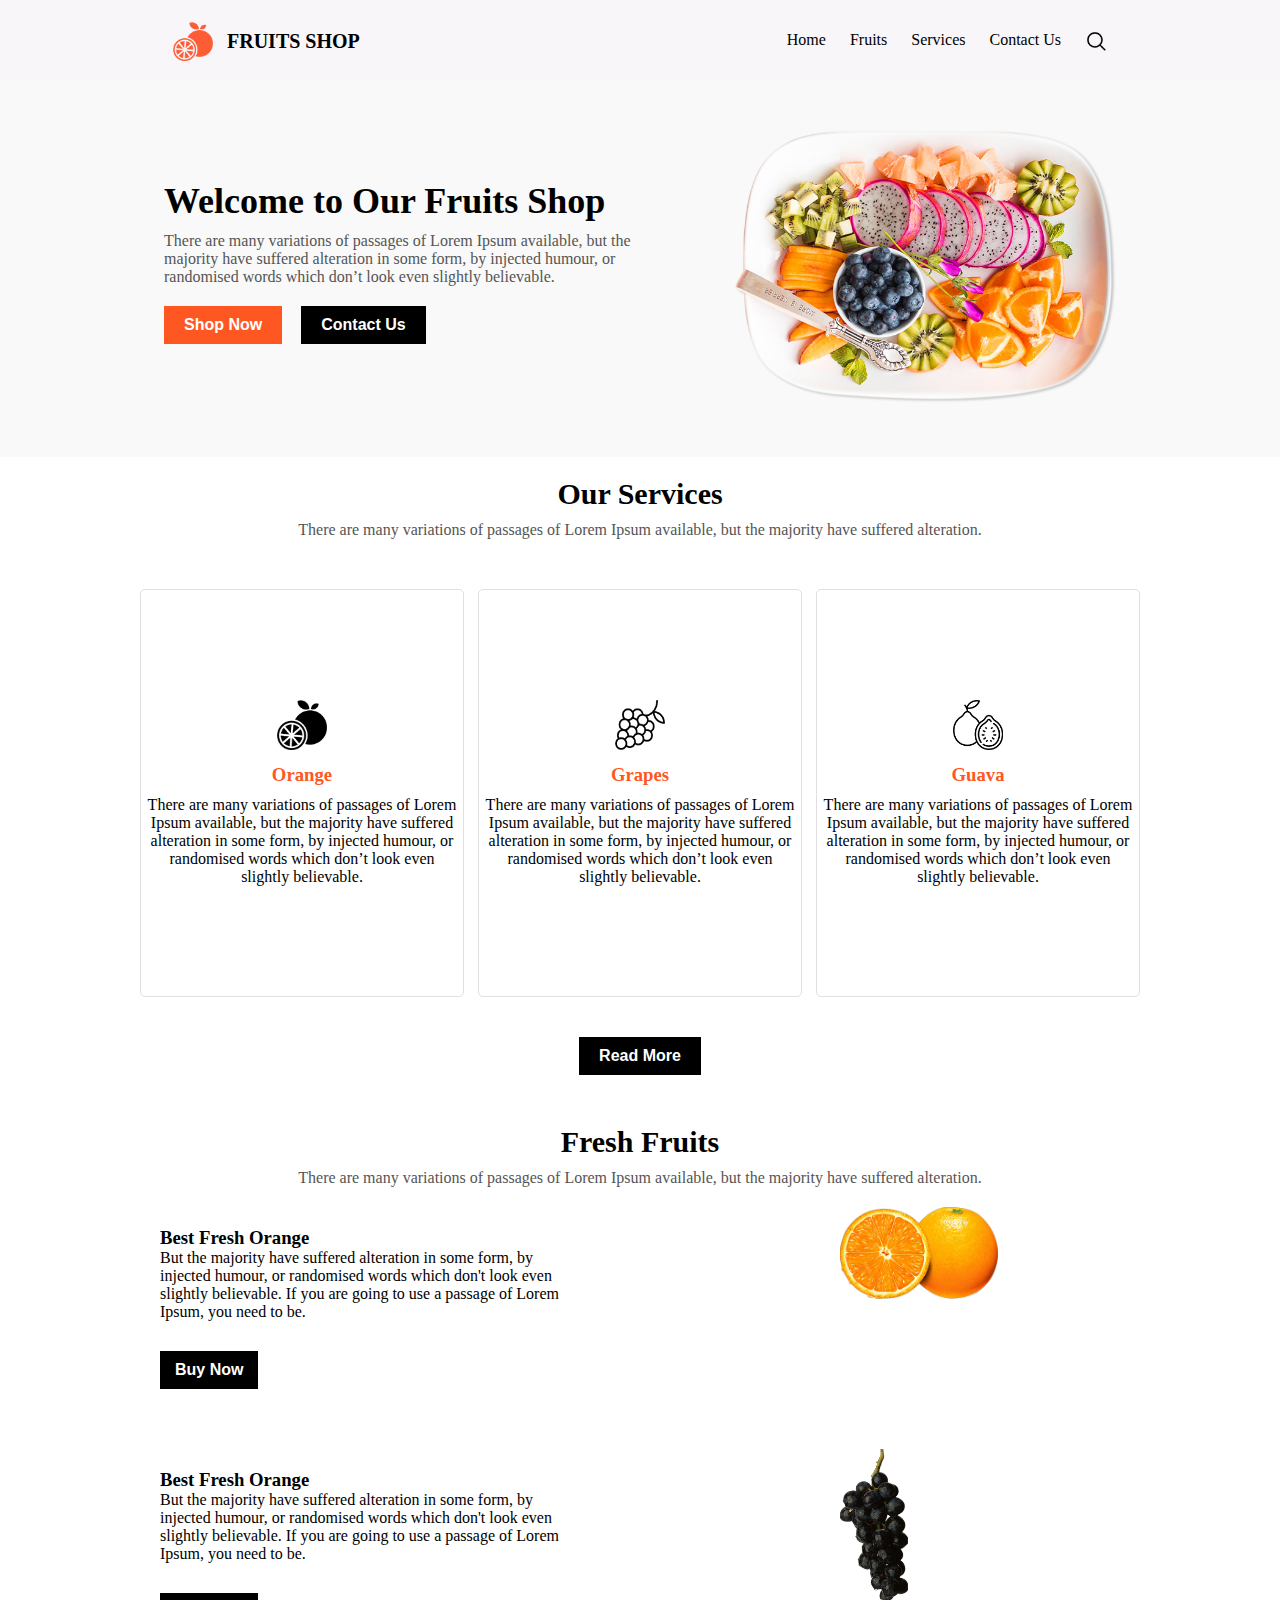
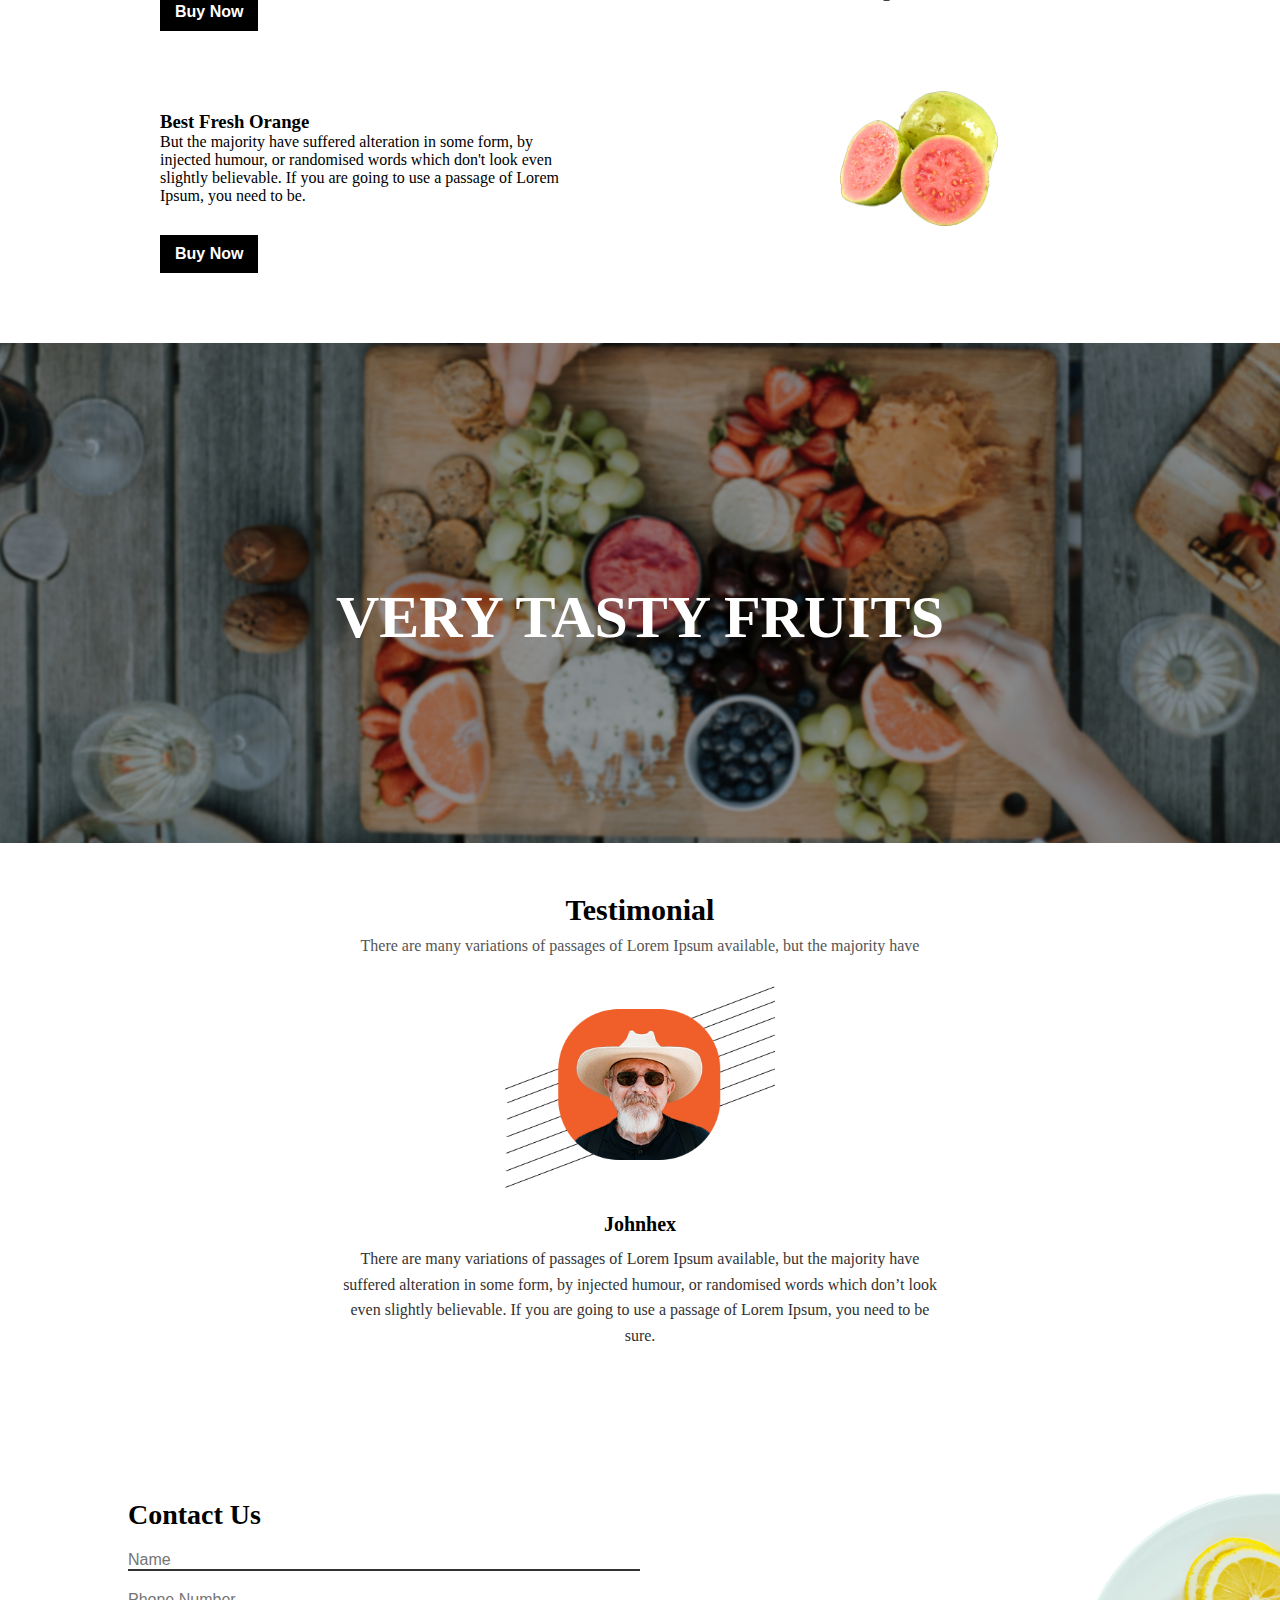
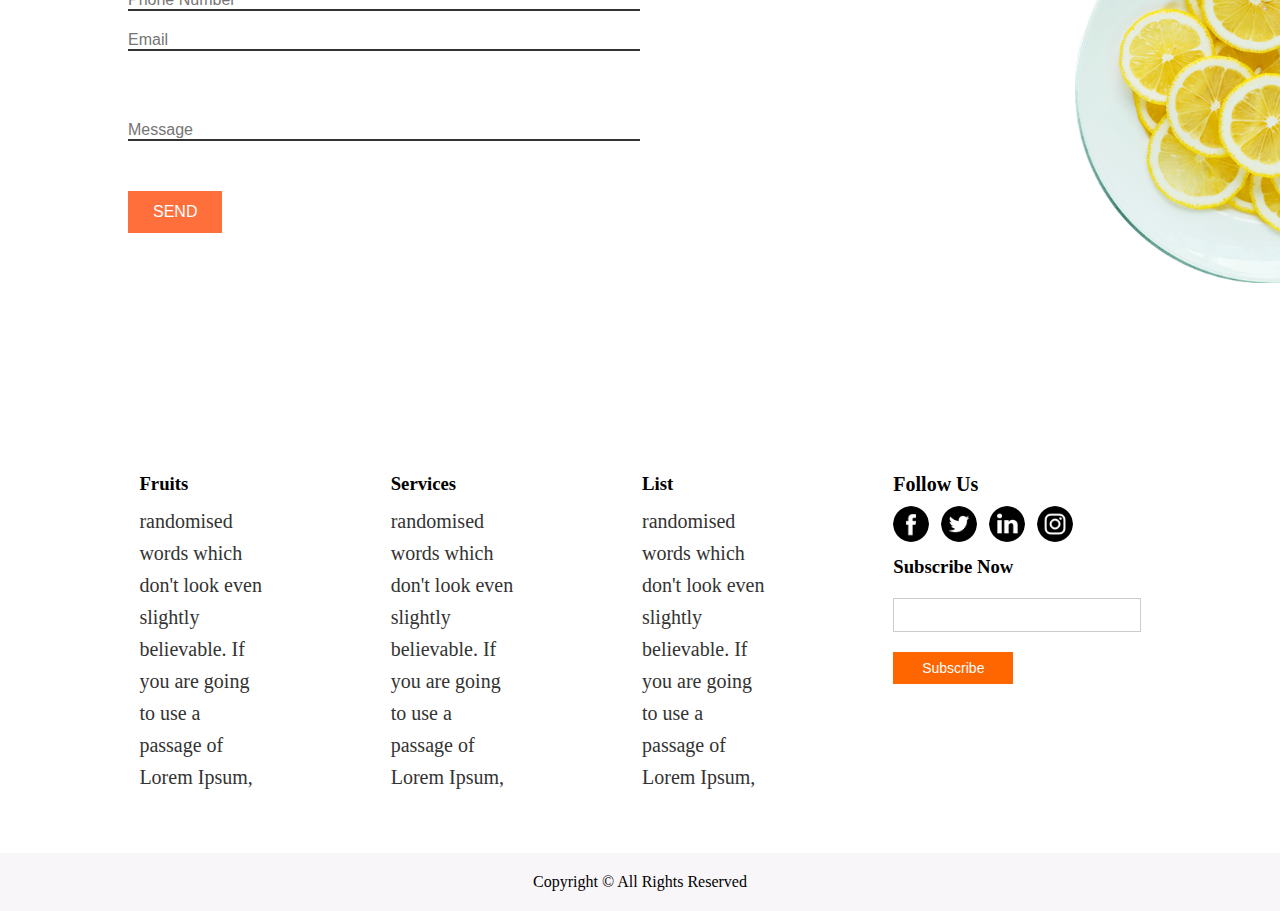
<file: index.html>
<!DOCTYPE html>
<html>

<head>
    <meta charset="utf-8">
    <title>Fruits Shop</title>
    <link rel="stylesheet" href="./style.css">
</head>

<body>

    <div class="header">
        <div class="container">
            <div class="logo">
                <img src="./assets/images/logo.png" alt="Fruits Shop">
                <p>FRUITS SHOP</p>
            </div>
            <div class="links">
                <a href="./index.html">Home</a>
                <a href="./pages/fruits.html">Fruits</a>
                <a href="./pages/services.html">Services</a>
                <a href="./pages/contact.html">Contact Us</a>
                <a href="#"><img src="./assets/images/search.png" alt="Search"></a>
            </div>
        </div>
        <p class="clear"></p>
    </div>

    <div class="hero">
        <div class="container">
            <div class="hero-text">
                <h1>Welcome to Our Fruits Shop</h1>
                <p>There are many variations of passages of Lorem Ipsum available, but the majority have suffered
                    alteration in some form, by injected humour, or randomised words which don’t look even slightly
                    believable.</p>
                <div class="buttons">
                    <button type="button" class="btn shop">Shop Now</button>
                    <button type="button" class="btn contact">Contact Us</button>
                </div>
            </div>
            <div class="hero-image">
                <img src="./assets/images/dish.png" alt="Fruits dish">
            </div>
            <p class="clear"></p>
        </div>
    </div>

    <div class="services">
        <div class="container">
            <h2>Our Services</h2>
            <p class="services-desc">
                There are many variations of passages of Lorem Ipsum available, but the majority have suffered
                alteration.
            </p>

            <div class="services-cards">
                <img src="./assets/images/item1.png" alt="Orange">
                <h3>Orange</h3>
                <p>There are many variations of passages of Lorem Ipsum available, but the majority have suffered
                    alteration in some form, by injected humour, or randomised words which don’t look even slightly
                    believable.</p>
            </div>

            <div class="services-cards">
                <img src="./assets/images/item2.png" alt="Grapes">
                <h3>Grapes</h3>
                <p>There are many variations of passages of Lorem Ipsum available, but the majority have suffered
                    alteration in some form, by injected humour, or randomised words which don’t look even slightly
                    believable.</p>
            </div>

            <div class="services-cards">
                <img src="./assets/images/item.png" alt="Guava">
                <h3>Guava</h3>
                <p>There are many variations of passages of Lorem Ipsum available, but the majority have suffered
                    alteration in some form, by injected humour, or randomised words which don’t look even slightly
                    believable.</p>
            </div>

        </div>

    </div>

    <div class="buttons">
        <button type="button" class="btn-read-more read-more">Read More</button>
    </div>

    <div class="fresh-fruits">
        <div class="container">
            <h2>Fresh Fruits</h2>
            <p class="fresh-desc">
                There are many variations of passages of Lorem Ipsum available, but the majority have suffered
                alteration.
            </p>

            <div class="fruit-item">
                <div class="fruit-text">
                    <h3>Best Fresh Orange</h3>
                    <p>But the majority have suffered alteration in some form, by injected humour, or randomised
                        words
                        which don't look even slightly believable. If you are going to use a passage of Lorem Ipsum,
                        you need to be.</p>
                    <button class="btn buy-now">Buy Now</button>
                </div>
                <div class="fruit-image">
                    <img class="orange" src="./assets/images/orange.png" alt="Orange">
                </div>
                <p class="clear"></p>
            </div>

            <div class="fruit-item">
                <div class="fruit-text">
                    <h3>Best Fresh Orange</h3>
                    <p>But the majority have suffered alteration in some form, by injected humour, or randomised
                        words
                        which don't look even slightly believable. If you are going to use a passage of Lorem Ipsum,
                        you need to be.</p>
                    <button class="btn buy-now">Buy Now</button>
                </div>
                <div class="fruit-image">
                    <img class="grapes" src="./assets/images/grapes.png" alt="Grapes">
                </div>
                <p class="clear"></p>
            </div>

            <div class="fruit-item">
                <div class="fruit-text">
                    <h3>Best Fresh Orange</h3>
                    <p>But the majority have suffered alteration in some form, by injected humour, or randomised
                        words
                        which don't look even slightly believable. If you are going to use a passage of Lorem Ipsum,
                        you need to be.</p>
                    <button class="btn buy-now">Buy Now</button>
                </div>
                <div class="fruit-image">
                    <img class="guava" src="./assets/images/gauva.png" alt="Guava">
                </div>
                <p class="clear"></p>
            </div>
        </div>
    </div>

    <div class="hero-section">
        <h1>VERY TASTY FRUITS</h1>
    </div>

    <div class="client">
        <div class="container">
            <h2>Testimonial</h2>
            <p class="client-desc">There are many variations of passages of Lorem Ipsum available, but the majority have
            </p>
            <div class="client-image">
                <img src="./assets/images/client.png" alt="Client">
            </div>
            <p class="client-name">Johnhex</p>
            <p class="client-comment">
                There are many variations of passages of Lorem Ipsum available, but the majority have suffered
                alteration in some form, by injected humour, or randomised words which don’t look even slightly
                believable. If you are going to use a passage of Lorem Ipsum, you need to be sure.
            </p>
        </div>
    </div>

    <div class="contact-us">
        <div class="form-container">
            <h2>Contact Us</h2>
            <form>
                <input type="text" placeholder="Name" required>
                <input type="number" placeholder="Phone Number" required>
                <input type="email" placeholder="Email" required>
                <input class="message" type="text" placeholder="Message">
                <button type="submit" class="send-btn">SEND</button>
            </form>
        </div>
        <div class="image-container">
            <img src="./assets/images/orange-dish.png" alt="Orange Dish">
        </div>
        <p class="clear"></p>
    </div>

    <div class="footer">
        <div class="footer-section">
            <h3>Fruits</h3>
            <p>randomised words which don't look even slightly believable. If you are going to use a passage of Lorem
                Ipsum,</p>
        </div>
        <div class="footer-section">
            <h3>Services</h3>
            <p>randomised words which don't look even slightly believable. If you are going to use a passage of Lorem
                Ipsum,</p>
        </div>
        <div class="footer-section">
            <h3>List</h3>
            <p>randomised words which don't look even slightly believable. If you are going to use a passage of Lorem
                Ipsum,</p>
        </div>
        <div class="footer-section follow">
            <h3 class="follow-us">Follow Us</h3>
            <div class="social-icons">
                <img src="./assets/images/fb.png" alt="Facebook">
                <img src="./assets/images/twitter.png" alt="Twitter">
                <img src="./assets/images/linkedin.png" alt="LinkedIn">
                <img src="./assets/images/instagram.png" alt="Instagram">
            </div>
            <h3>Subscribe Now</h3>
            <input class="footer-input" type="email">
            <button class="subscribe-btn">Subscribe</button>
        </div>
        <p class="clear"></p>
    </div>


    <div class="copyright-section">
        <div class="container">
            <p>Copyright © All Rights Reserved</p>
        </div>
    </div>

    </div>
</body>

</html>
</file>
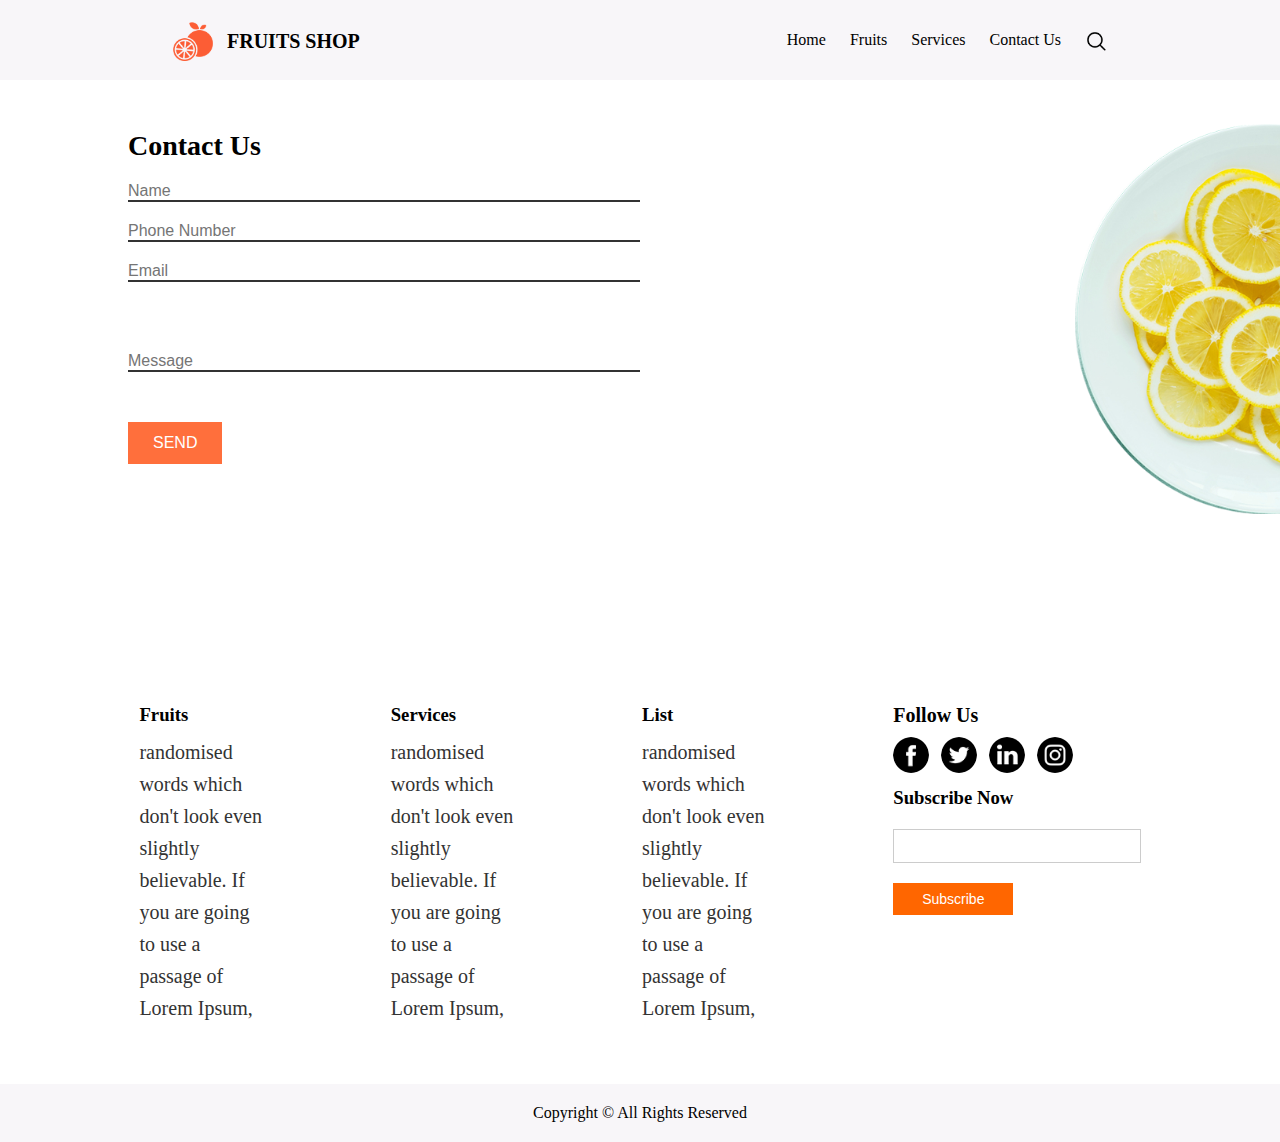
<file: pages/contact.html>
<!DOCTYPE html>
<html lang="en">

<head>
    <meta charset="UTF-8">
    <title>Contact</title>
    <link rel="stylesheet" href="../style.css">
</head>

<body>
    <div class="header">
        <div class="container">
            <div class="logo">
                <img src="../assets/images/logo.png" alt="Fruits Shop">
                <p>FRUITS SHOP</p>
            </div>
            <div class="links">
                <a href="../index.html">Home</a>
                <a href="./fruits.html">Fruits</a>
                <a href="./services.html">Services</a>
                <a href="./contact.html">Contact Us</a>
                <a href="#"><img src="../assets/images/search.png" alt="Search"></a>
            </div>
        </div>
        <p class="clear"></p>
    </div>

    <div class="contact-us">
        <div class="form-container">
            <h2>Contact Us</h2>
            <form>
                <input type="text" placeholder="Name" required>
                <input type="number" placeholder="Phone Number" required>
                <input type="email" placeholder="Email" required>
                <input class="message" type="text" placeholder="Message">
                <button type="submit" class="send-btn">SEND</button>
            </form>
        </div>
        <div class="image-container">
            <img src="../assets/images/orange-dish.png" alt="Orange Dish">
        </div>
        <p class="clear"></p>
    </div>

    <div class="footer">
        <div class="footer-section">
            <h3>Fruits</h3>
            <p>randomised words which don't look even slightly believable. If you are going to use a passage of Lorem
                Ipsum,</p>
        </div>
        <div class="footer-section">
            <h3>Services</h3>
            <p>randomised words which don't look even slightly believable. If you are going to use a passage of Lorem
                Ipsum,</p>
        </div>
        <div class="footer-section">
            <h3>List</h3>
            <p>randomised words which don't look even slightly believable. If you are going to use a passage of Lorem
                Ipsum,</p>
        </div>
        <div class="footer-section follow">
            <h3 class="follow-us">Follow Us</h3>
            <div class="social-icons">
                <img src="../assets/images/fb.png" alt="Facebook">
                <img src="../assets/images/twitter.png" alt="Twitter">
                <img src="../assets/images/linkedin.png" alt="LinkedIn">
                <img src="../assets/images/instagram.png" alt="Instagram">
            </div>
            <h3>Subscribe Now</h3>
            <input class="footer-input" type="email">
            <button class="subscribe-btn">Subscribe</button>
        </div>
        <p class="clear"></p>
    </div>


    <div class="copyright-section">
        <div class="container">
            <p>Copyright © All Rights Reserved</p>
        </div>
    </div>

</body>

</html>
</file>
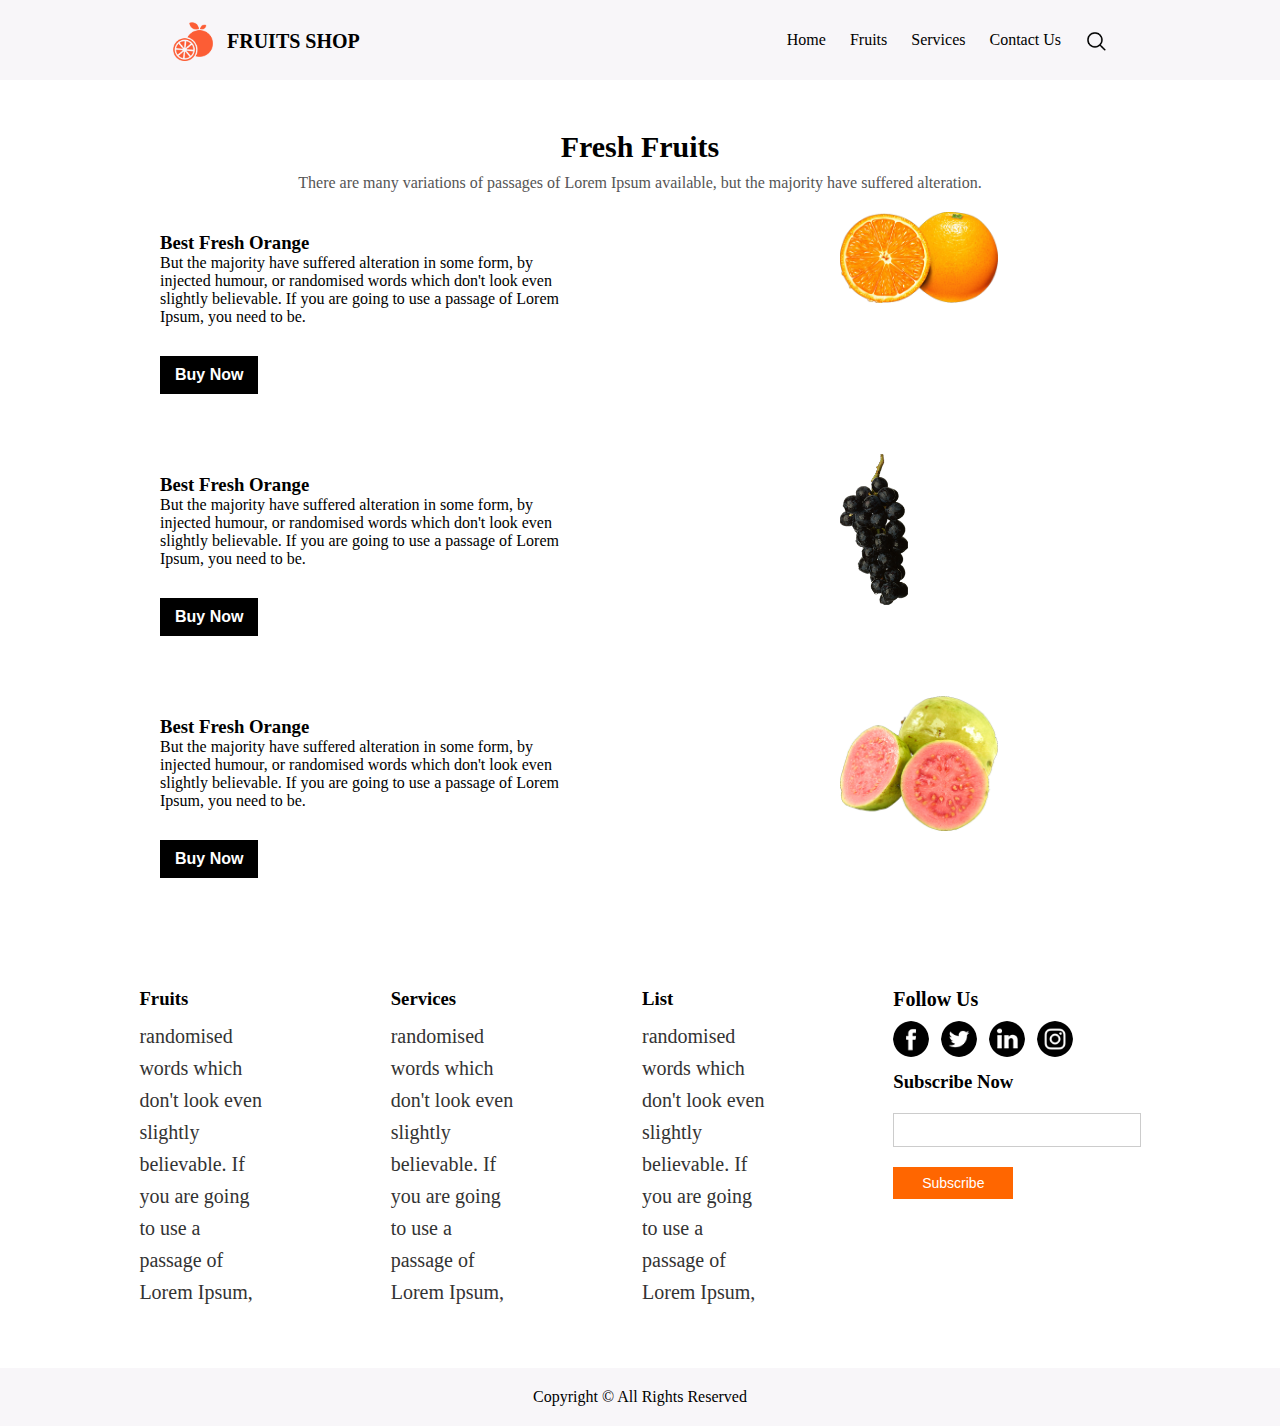
<file: pages/fruits.html>
<!DOCTYPE html>
<html lang="en">

<head>
    <meta charset="UTF-8">
    <title>Fruits</title>
    <link rel="stylesheet" href="../../style.css">
</head>

<body>

    <div class="header">
        <div class="container">
            <div class="logo">
                <img src="../assets/images/logo.png" alt="Fruits Shop">
                <p>FRUITS SHOP</p>
            </div>
            <div class="links">
                <a href="../index.html">Home</a>
                <a href="./fruits.html">Fruits</a>
                <a href="./services.html">Services</a>
                <a href="./contact.html">Contact Us</a>
                <a href="#"><img src="../assets/images/search.png" alt="Search"></a>
            </div>
        </div>
        <p class="clear"></p>
    </div>

    <div class="fresh-fruits">
        <div class="container">
            <h2>Fresh Fruits</h2>
            <p class="fresh-desc">
                There are many variations of passages of Lorem Ipsum available, but the majority have suffered
                alteration.
            </p>

            <div class="fruit-item">
                <div class="fruit-text">
                    <h3>Best Fresh Orange</h3>
                    <p>But the majority have suffered alteration in some form, by injected humour, or randomised
                        words
                        which don't look even slightly believable. If you are going to use a passage of Lorem Ipsum,
                        you need to be.</p>
                    <button class="btn buy-now">Buy Now</button>
                </div>
                <div class="fruit-image">
                    <img class="orange" src="../assets/images/orange.png" alt="Orange">
                </div>
                <p class="clear"></p>
            </div>

            <div class="fruit-item">
                <div class="fruit-text">
                    <h3>Best Fresh Orange</h3>
                    <p>But the majority have suffered alteration in some form, by injected humour, or randomised
                        words
                        which don't look even slightly believable. If you are going to use a passage of Lorem Ipsum,
                        you need to be.</p>
                    <button class="btn buy-now">Buy Now</button>
                </div>
                <div class="fruit-image">
                    <img class="grapes" src="../assets/images/grapes.png" alt="Grapes">
                </div>
                <p class="clear"></p>
            </div>

            <div class="fruit-item">
                <div class="fruit-text">
                    <h3>Best Fresh Orange</h3>
                    <p>But the majority have suffered alteration in some form, by injected humour, or randomised
                        words
                        which don't look even slightly believable. If you are going to use a passage of Lorem Ipsum,
                        you need to be.</p>
                    <button class="btn buy-now">Buy Now</button>
                </div>
                <div class="fruit-image">
                    <img class="guava" src="../assets/images/gauva.png" alt="Guava">
                </div>
                <p class="clear"></p>
            </div>
        </div>
    </div>

    <div class="footer">
        <div class="footer-section">
            <h3>Fruits</h3>
            <p>randomised words which don't look even slightly believable. If you are going to use a passage of Lorem
                Ipsum,</p>
        </div>
        <div class="footer-section">
            <h3>Services</h3>
            <p>randomised words which don't look even slightly believable. If you are going to use a passage of Lorem
                Ipsum,</p>
        </div>
        <div class="footer-section">
            <h3>List</h3>
            <p>randomised words which don't look even slightly believable. If you are going to use a passage of Lorem
                Ipsum,</p>
        </div>
        <div class="footer-section follow">
            <h3 class="follow-us">Follow Us</h3>
            <div class="social-icons">
                <img src="../assets/images/fb.png" alt="Facebook">
                <img src="../assets/images/twitter.png" alt="Twitter">
                <img src="../assets/images/linkedin.png" alt="LinkedIn">
                <img src="../assets/images/instagram.png" alt="Instagram">
            </div>
            <h3>Subscribe Now</h3>
            <input class="footer-input" type="email">
            <button class="subscribe-btn">Subscribe</button>
        </div>
        <p class="clear"></p>
    </div>


    <div class="copyright-section">
        <div class="container">
            <p>Copyright © All Rights Reserved</p>
        </div>
    </div>

</body>

</html>
</file>
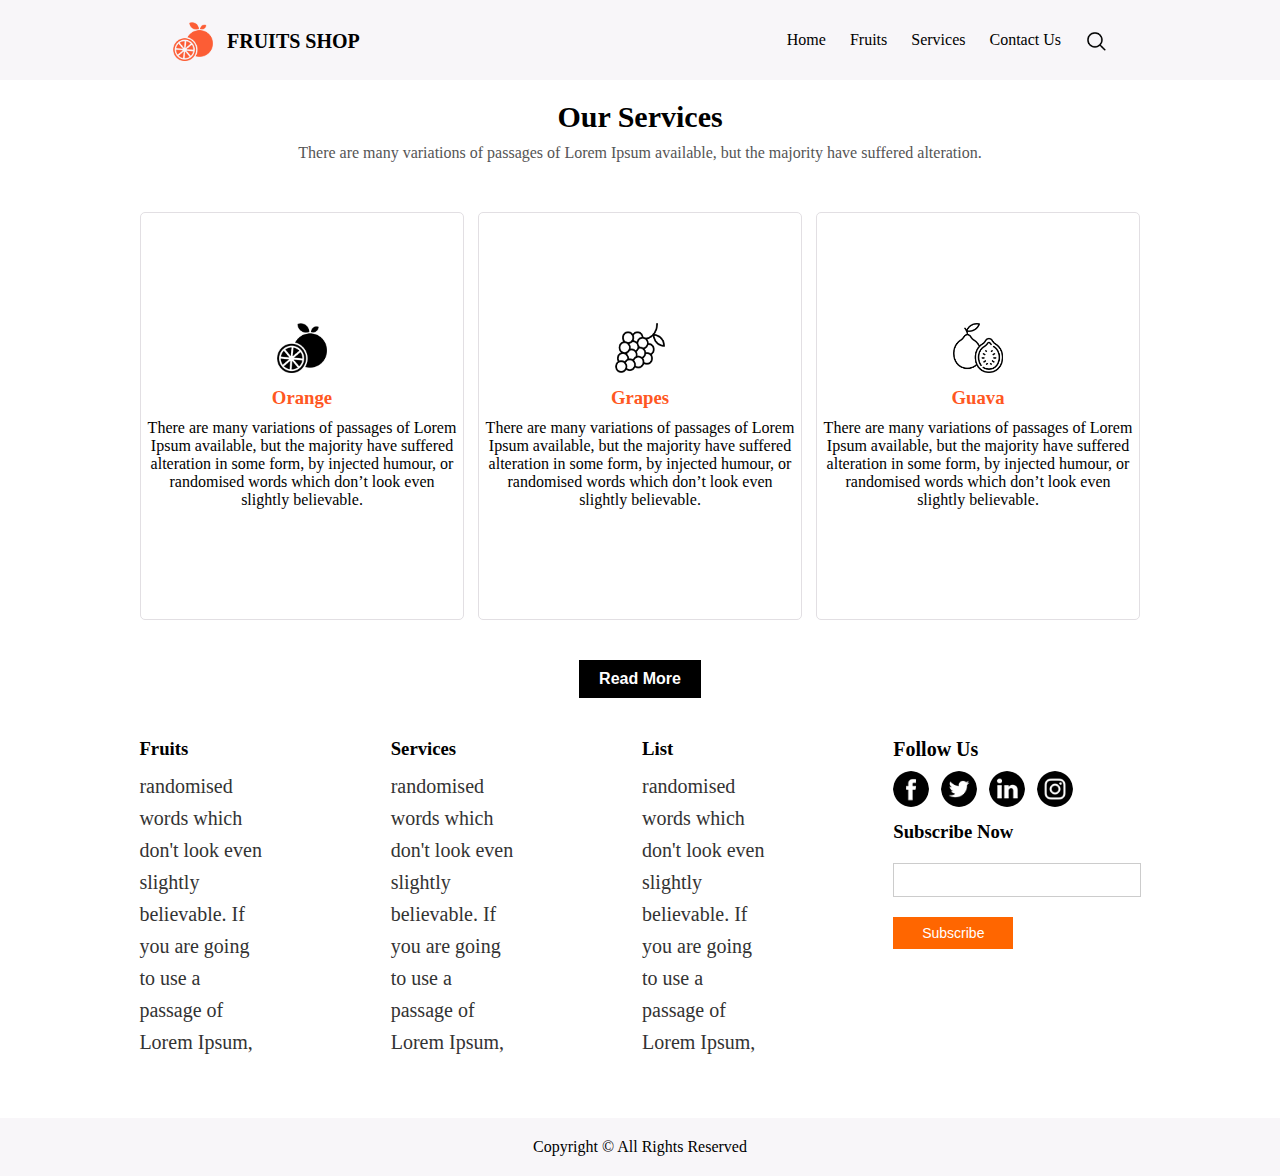
<file: pages/services.html>
<!DOCTYPE html>
<html lang="en">

<head>
    <meta charset="UTF-8">
    <title>Services</title>
    <link rel="stylesheet" href="../style.css">
</head>

<body>
    <div class="header">
        <div class="container">
            <div class="logo">
                <img src="../assets/images/logo.png" alt="Fruits Shop">
                <p>FRUITS SHOP</p>
            </div>
            <div class="links">
                <a href="../index.html">Home</a>
                <a href="./fruits.html">Fruits</a>
                <a href="./services.html">Services</a>
                <a href="./contact.html">Contact Us</a>
                <a href="#"><img src="../assets/images/search.png" alt="Search"></a>
            </div>
        </div>
        <p class="clear"></p>
    </div>

    <div class="services">
        <div class="container">
            <h2>Our Services</h2>
            <p class="services-desc">
                There are many variations of passages of Lorem Ipsum available, but the majority have suffered
                alteration.
            </p>

            <div class="services-cards">
                <img src="../assets/images/item1.png" alt="Orange">
                <h3>Orange</h3>
                <p>There are many variations of passages of Lorem Ipsum available, but the majority have suffered
                    alteration in some form, by injected humour, or randomised words which don’t look even slightly
                    believable.</p>
            </div>

            <div class="services-cards">
                <img src="../assets/images/item2.png" alt="Grapes">
                <h3>Grapes</h3>
                <p>There are many variations of passages of Lorem Ipsum available, but the majority have suffered
                    alteration in some form, by injected humour, or randomised words which don’t look even slightly
                    believable.</p>
            </div>

            <div class="services-cards">
                <img src="../assets/images/item.png" alt="Guava">
                <h3>Guava</h3>
                <p>There are many variations of passages of Lorem Ipsum available, but the majority have suffered
                    alteration in some form, by injected humour, or randomised words which don’t look even slightly
                    believable.</p>
            </div>

        </div>

    </div>

    <div class="buttons">
        <button type="button" class="btn-read-more read-more">Read More</button>
    </div>

    <div class="footer">
        <div class="footer-section">
            <h3>Fruits</h3>
            <p>randomised words which don't look even slightly believable. If you are going to use a passage of Lorem
                Ipsum,</p>
        </div>
        <div class="footer-section">
            <h3>Services</h3>
            <p>randomised words which don't look even slightly believable. If you are going to use a passage of Lorem
                Ipsum,</p>
        </div>
        <div class="footer-section">
            <h3>List</h3>
            <p>randomised words which don't look even slightly believable. If you are going to use a passage of Lorem
                Ipsum,</p>
        </div>
        <div class="footer-section follow">
            <h3 class="follow-us">Follow Us</h3>
            <div class="social-icons">
                <img src="../assets/images/fb.png" alt="Facebook">
                <img src="../assets/images/twitter.png" alt="Twitter">
                <img src="../assets/images/linkedin.png" alt="LinkedIn">
                <img src="../assets/images/instagram.png" alt="Instagram">
            </div>
            <h3>Subscribe Now</h3>
            <input class="footer-input" type="email">
            <button class="subscribe-btn">Subscribe</button>
        </div>
        <p class="clear"></p>
    </div>


    <div class="copyright-section">
        <div class="container">
            <p>Copyright © All Rights Reserved</p>
        </div>
    </div>
</body>

</html>
</file>
<file: style.css>
/* Start Global Rules */
*{
    margin: 0;
    padding: 0;
    box-sizing: border-box;
}

.container{
    margin: 0 auto;
    padding: 0 100px;
}

.clear{
    clear: both;
}
/* End Global Rules */

/* Start Header */
.header {
    width: 100%;
    background: #F8F6F9;
    padding: 10px;
}

.header .container {
    width: 90%;
    margin: 0 auto;
}

.logo {
    float: left;
    height: 60px;
    line-height: 60px;
}

.logo img {
    width: 40px;
    height: auto;
    vertical-align: middle;
}

.logo p {
    display: inline-block;
    font-size: 20px;
    font-weight: bold;
    margin-left: 10px;
    vertical-align: middle;
}

.links {
    float: right;
    height: 60px;
    line-height: 60px;
}

.links a {
    text-decoration: none;
    color: black;
    margin-left: 20px;
    font-size: 16px;
}

.links img{
    width: 22px;
    vertical-align: middle;
}

/* End Header */

/* Start Hero */
.hero {
    width: 100%;
    padding: 50px 0;
    background: #f9f9f9;
    margin-bottom: 20px;
}

.hero .container {
    width: 90%;
    margin: 0 auto;
}

.hero-text {
    width: 50%;
    float: left;
    padding: 50px 0;
}

.hero-text h1 {
    font-size: 36px;
    color: #000;
}

.hero-text p {
    font-size: 16px;
    color: #555;
    margin-top: 10px;
}

.buttons {
    margin-top: 20px;
}

.btn {
    display: inline-block;
    padding: 10px 20px;
    font-size: 16px;
    font-weight: bold;
    border: none;
    margin-right: 15px;
    cursor: pointer;
}

.shop {
    background: #ff5722;
    color: white;
}

.shop:hover{
    background-color: white;
    color: #ff5722;
    border: #ff5722 1px solid;
}

.contact {
    background: black;
    color: white;
}

.contact:hover{
    background-color: white;
    color: black;
    border: black 1px solid;   
}

.hero-image {
    width: 50%;
    float: right;
    text-align: right;
}

.hero-image img {
    width: 80%;
    max-width: 500px;
    height: auto;
}
/* End Hero */

/* Start Services */
.services {
    width: 100%;
    text-align: center;
}

.services h2{
    font-size: 30px;
    margin-top: 20px;
}

.services-desc {
    margin-top: 10px;
    font-size: 16px;
    color: #555;
    margin-bottom: 30px;
}

.services-cards{
    width: 30%;
    display: inline-block;
    background: white;
    padding: 110px 5px;
    border-radius: 5px;
    margin: 20px 5px;
    border: #E2DFE3 1px solid;
}

.services-cards img {
    width: 50px;
    height: 50px;
}

.services-cards h3 {
    color: #ff5722;
    margin: 10px 0;
}

.services-cards:hover{
    border-top: 5px solid #ff5722;
}

.btn-read-more{
    display: block;
    padding: 10px 20px;
    font-size: 16px;
    font-weight: bold;
    border: none;
    cursor: pointer;
    margin-top: 10px;
    margin: 0 auto;
}

.read-more{
    background: black;
    color: white;
}

.read-more:hover{
    background: white;
    color: black;
    border: #000 1px solid;
}
/* End Services */

/*Start Fresh Fruits*/
.fresh-fruits {
    width: 100%;
    text-align: center;
    margin-top: 50px;
    margin-bottom: 50px;
}

.fresh-fruits h2 {
    font-size: 30px;
}

.fresh-desc {
    margin-top: 10px;
    font-size: 16px;
    color: #555;
    margin-bottom: 20px;
}

.fruit-item {
    width: 100%;
    margin-bottom: 40px;
    padding: 0 40px;
}

.fruit-text {
    width: 45%;
    float: left;
    text-align: left;
    padding: 20px;
}

.fruit-image {
    width: 45%;
    float: right;
    text-align: right;
}


.orange {
    width: 35%;
    margin-right: 150px;
    display: block;
    margin-left: 150px;
}

.grapes {
    width: 15%;
    margin-right: 150px;
    display: block;
    margin-left: 150px;
}

.guava {
    width: 35%;
    margin-right: 150px;
    display: block;
    margin-left: 150px;
}

.buy-now {
    background: black;
    color: white;
    padding: 10px 15px;
    border: none;
    cursor: pointer;
    margin-top: 30px;
}

.buy-now:hover {
    background: white;
    color: black;
    border: #000 1px solid;
}

/*End Fresh Fruits*/

/*Start Second Hero*/

.hero-section {
    position: relative;
    width: 100%;
    height: 500px;
    background: url('./assets/images/tasty.png') center center/cover;
    margin-bottom: 50px;
}

.hero-section h1 {
    position: absolute;
    top: 48%;
    font-size: 60px;
    font-weight: bold;
    color: white;
    text-align: center;
    width: 100%;
}

/*End Second Hero*/

/*Start Client*/
.client{
    width: 100%;
    text-align: center;
    margin-bottom: 100px;
}

.client h2{
    font-size: 30px;
}

.client-desc{
    margin-top: 10px;
    font-size: 16px;
    color: #555;
    margin-bottom: 20px;
}

.client-image img{
    width: 25%;
}

.client-name {
    font-size: 20px;
    font-weight: bold;
    margin-top: 10px;
}

.client-comment {
    font-size: 16px;
    line-height: 1.6;
    color: #333;
    max-width: 600px;
    margin: 10px auto;
    text-align: center;
}
/*End Client*/

/*Start Contact*/
.contact-us {
    width: 100%;
    padding: 50px 10%;
    background: white;
    position: relative;
    margin-bottom: 150px;
}

.form-container {
    width: 50%;
    float: left;
}

.form-container h2 {
    font-size: 28px;
    font-weight: bold;
    color: black; 
    margin-bottom: 20px;
}

.form-container form {
    width: 100%;
}

input{
    width: 100%;
    border: none;
    border-bottom: 2px solid #333;
    margin-bottom: 20px;
    font-size: 16px;
    background: none;
    outline: none;
    color: #333;
}

.message{
    margin: 50px 0;
}

.send-btn {
    background: #ff6f3c;
    color: white;
    padding: 12px 25px;
    border: none;
    font-size: 16px;
    cursor: pointer;
}

.image-container {
    float: right;
}

.image-container img {
    position: absolute;
    width: 16%;
    vertical-align: middle;
    right: 0;
    bottom: 0;
}

/*End Contact*/

/*Start Footer*/
.footer {
    width: 100%;
    background: white;
    padding: 40px 8%;
    text-align: center;
}

.footer-section {
    width: 23%;
    text-align: left;
    display: inline-block;
    vertical-align: top;
    margin-bottom: 20px;
}

.follow-us {
    font-size: 20px;
    font-weight: bold;
    color: black;
    margin-bottom: 10px;
}

.footer-section p {
    font-size: 20px;
    color: #333;
    line-height: 1.6;
    margin-top: 10px;
    width: 50%;
}

.social-icons {
    margin-bottom: 10px;
}

.social-icons img {
    width: 36px;
    height: 36px;
    margin-right: 8px;
    border-radius: 50%;
}

.footer-input {
    width: 100%;
    padding: 8px;
    border: 1px solid #ccc;
    margin-bottom: 20px;
    margin-top: 20px;
    display: block;
    font-size: 14px;
}

.footer-input:focus{
    border-color: black;
    border-width: 3px;
}

.subscribe-btn {
    background: #ff6600;
    color: white;
    border: none;
    padding: 8px 12px;
    cursor: pointer;
    font-size: 14px;
    width: 120px;
}
/*End Footer*/

/*Start Copyright*/
.copyright-section {
    width: 100%;
    text-align: center;
    padding: 20px 0;
    background: #F8F6F9;
    color: black;
}
/*End Copyright*/
</file>
